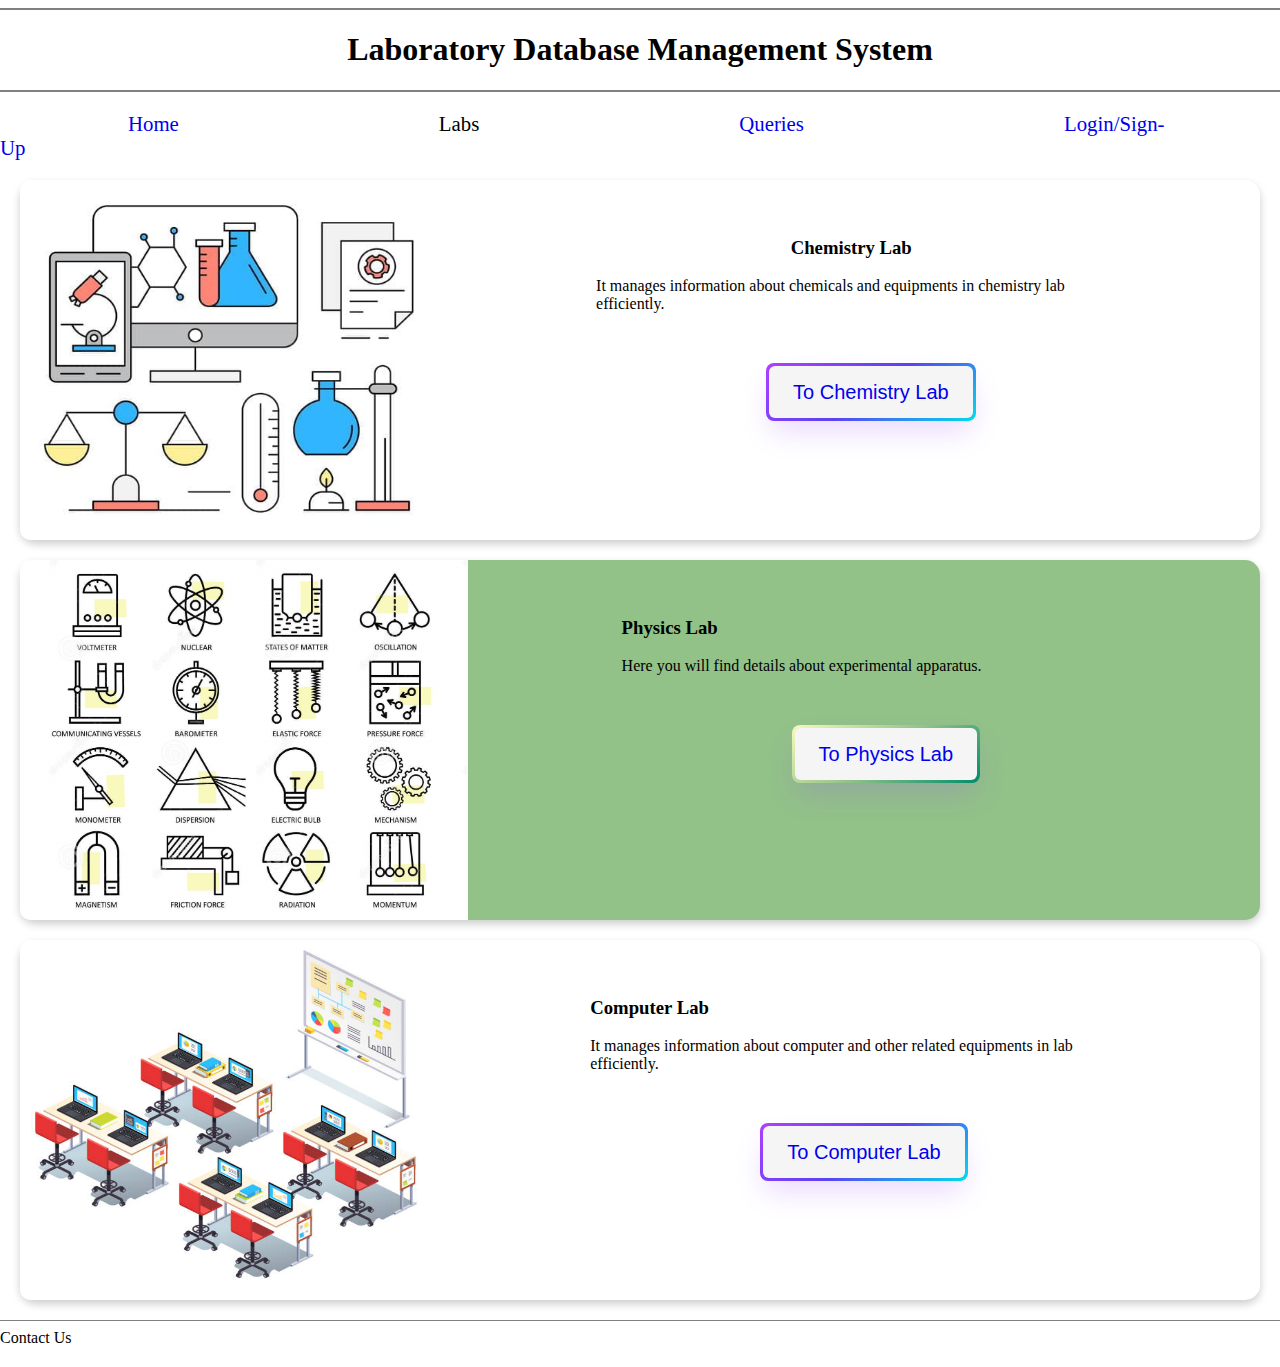
<file: HTML/index.html>
<!DOCTYPE html>

<html>
    <head>
        <meta charset="utf-8">
        <meta http-equiv="X-UA-Compatible" content="IE=edge">
        <title>Lab_DBMS</title>
        <meta name="description" content="">
        <meta name="viewport" content="width=device-width, initial-scale=1">
        <link rel="stylesheet" href="../CSS/index_style.css">
    </head>
    <body>
        <hr size="2" noshade>
        <h1 style="text-align: center;">Laboratory Database Management System</h1>
        <hr size="2" noshade>

        <div class="nav_bar">
            <span ><a href="./index.html">Home</a></span>
            <span>Labs</span>
            <span><a href="./Queries.html">Queries</a></span>
            <span><a href="./Login.html">Login/Sign-Up</a></span>
        </div>

        <div class="desc">
            <div class="chem card">
                <img id="chem_lab" src="../CSS/chem_lab.jpg" alt="">
                <div id="chem_desc" class="container">
                    <h3>Chemistry Lab</h3>
                    It manages information about chemicals and equipments in chemistry lab efficiently.
                    <button id="btn"><span><a href="./chem-lab.html">To Chemistry Lab</a></span></button>
                </div>
            </div>
            
            <div class="phy card">
                <img id="phy_lab" src="../CSS/phy_lab.jpg" alt="">
                <div id="phy_desc" class="container">
                    <h3>Physics Lab</h3>
                    Here you will find details about experimental apparatus.
                    <button id="btn"><span><a href="./phy-lab.html">To Physics Lab</a></span></button>
                </div>
            </div>

            <div class="cs card">
                <img id="cs_lab" src="../CSS/cs_lab.jpg" alt="">
                <div id="cs_desc" class="container">
                    <h3>Computer Lab</h3>
                    It manages information about computer and other related equipments in lab efficiently.
                    <button id="btn"><span><a href="./cs-lab.html">To Computer Lab</a></span></button>
                </div>
            </div>

        </div>


        <div class="footer">
            <hr size="1" noshade>
            <span>Contact Us</span>
        </div>

        <script src="" async defer></script>
    </body>
</html>
</file>
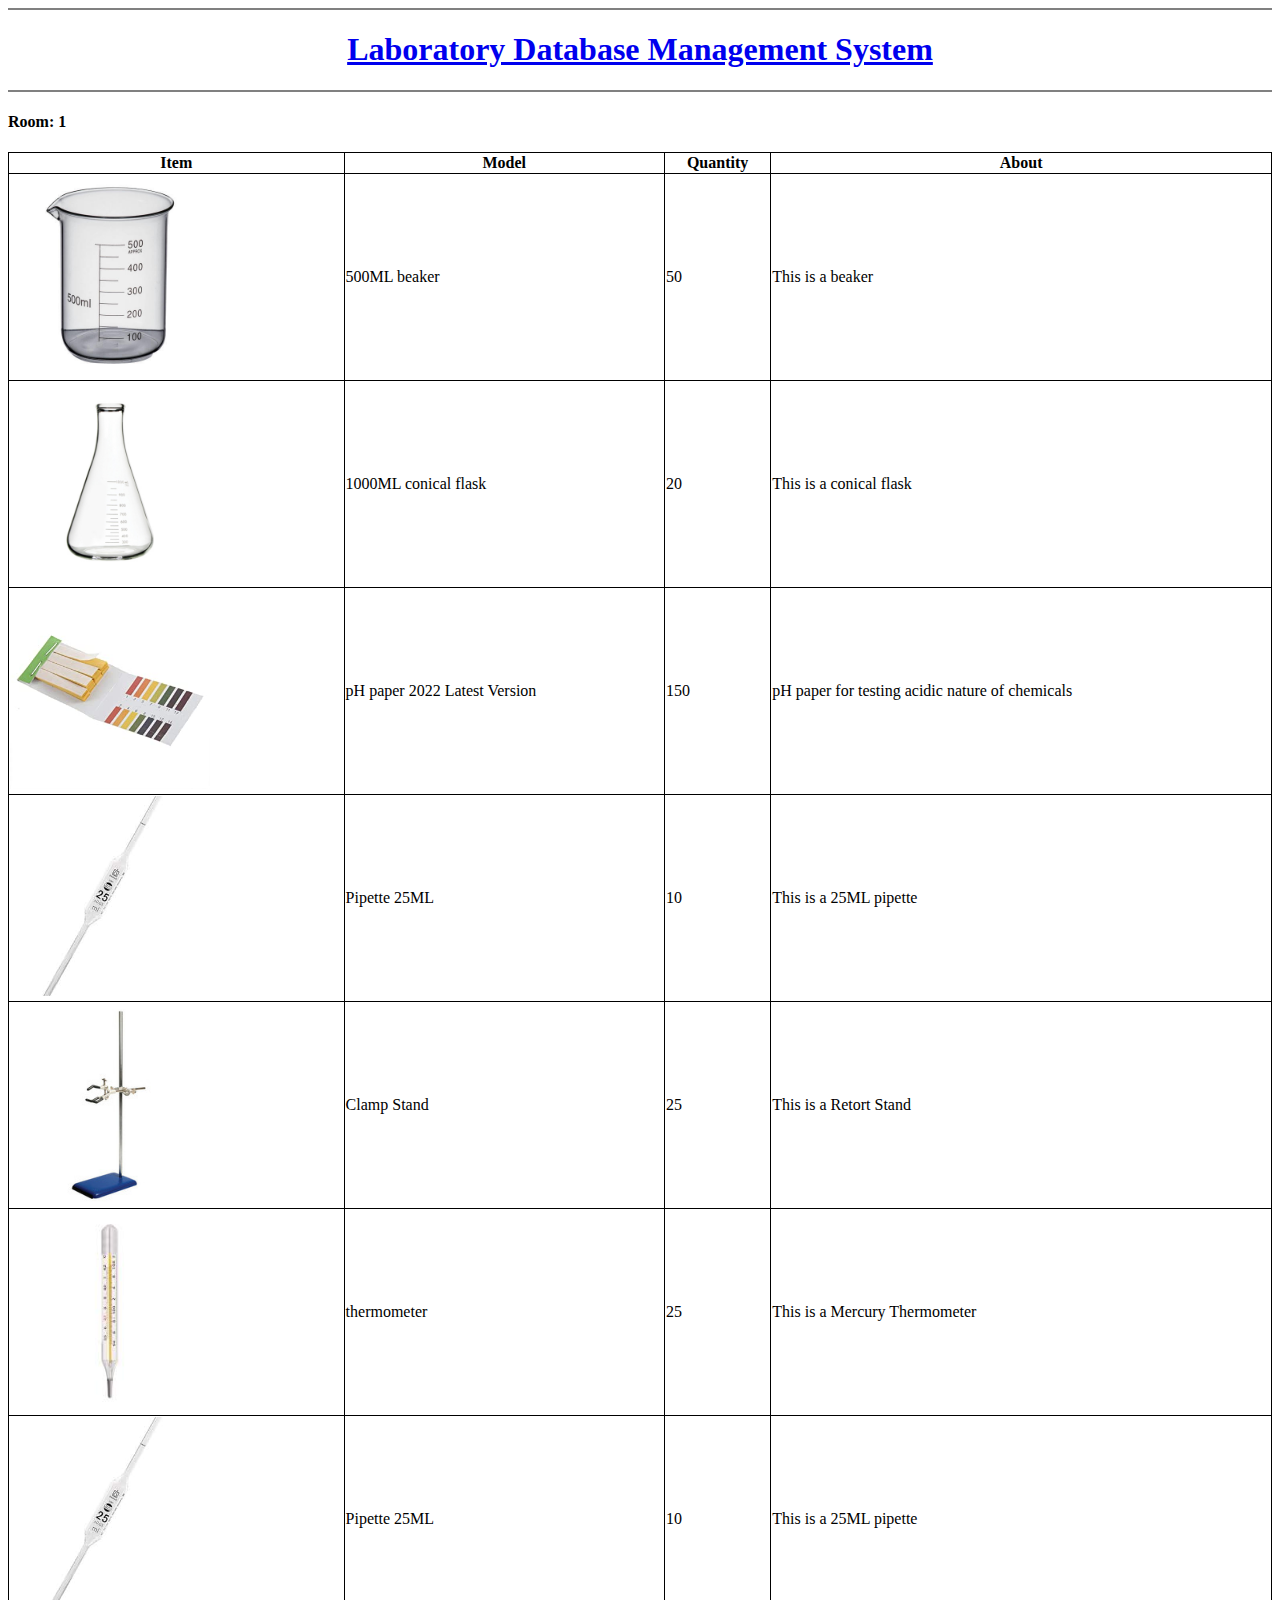
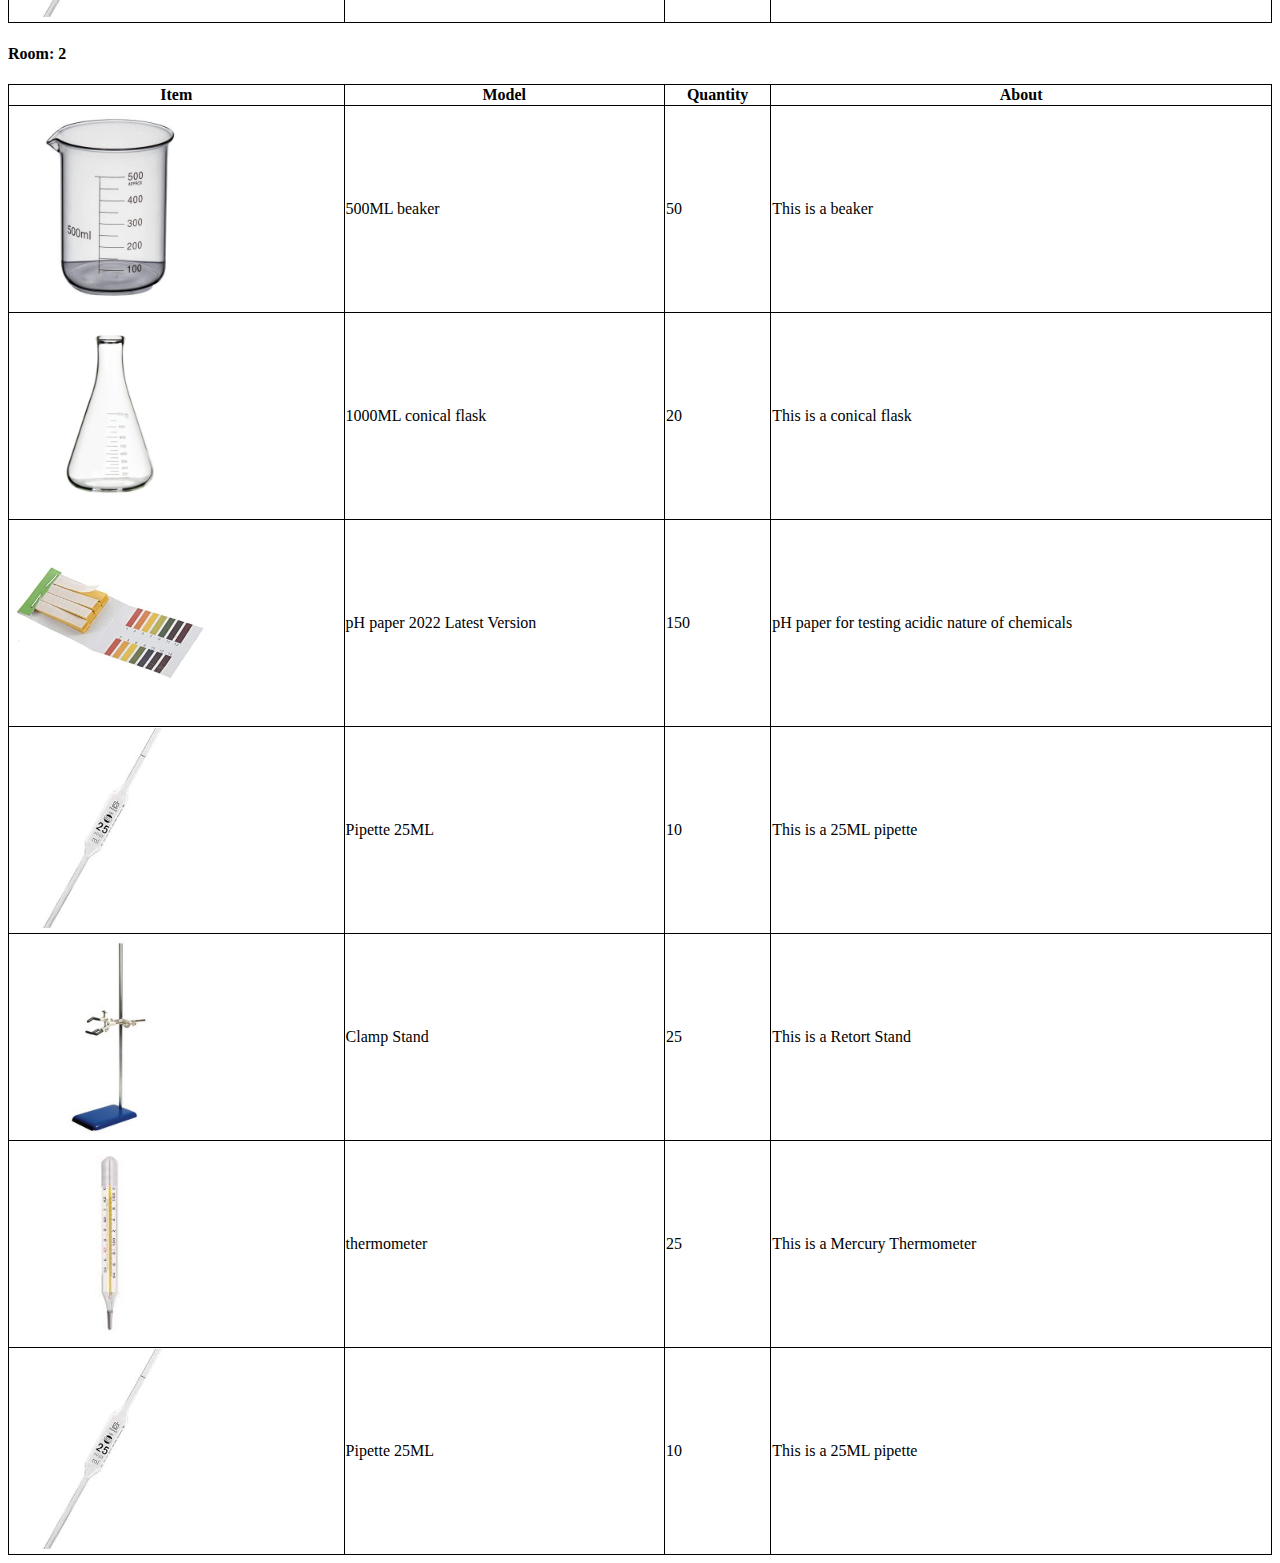
<file: HTML/chem-lab.html>
<!DOCTYPE html>
<!--[if lt IE 7]>      <html class="no-js lt-ie9 lt-ie8 lt-ie7"> <![endif]-->
<!--[if IE 7]>         <html class="no-js lt-ie9 lt-ie8"> <![endif]-->
<!--[if IE 8]>         <html class="no-js lt-ie9"> <![endif]-->
<!--[if gt IE 8]>      <html class="no-js"> <!--<![endif]-->
<html>
    <head>
        <meta charset="utf-8">
        <meta http-equiv="X-UA-Compatible" content="IE=edge">
        <title>Chemistry Laboratory</title>
        <meta name="description" content="">
        <meta name="viewport" content="width=device-width, initial-scale=1">
        <link rel="stylesheet" href="../CSS/lab.css">
    </head>
    <body>
        <hr size="2" noshade>
        <h1 style="text-align: center;"><a href="../HTML/index.html">Laboratory Database Management System</a></h1>
        <hr size="2" noshade>
        <div>
            <h4>Room: 1</h4>
            <table>
                <tr>
                    <th>Item</th>
                    <th>Model</th>
                    <th>Quantity</th>
                    <th>About</th>
                </tr>
                <tr>
                    <td><img src="../static/beaker.jpg" alt=""></td>
                    <td>500ML beaker</td>
                    <td>50</td>
                    <td>This is a beaker</td>
                </tr>
                <tr>
                    <td><img src="../static/conical-flask.jpg" alt=""></td>
                    <td>1000ML conical flask</td>
                    <td>20</td>
                    <td>This is a conical flask</td>
                </tr>
                <tr>
                    <td><img src="../static/ph_paper.jpg" alt=""></td>
                    <td>pH paper 2022 Latest Version</td>
                    <td>150</td>
                    <td>pH paper for testing acidic nature of chemicals</td>
                </tr>
                <tr>
                    <td><img src="../static/pipette.jpg" alt=""></td>
                    <td>Pipette 25ML</td>
                    <td>10</td>
                    <td>This is a 25ML pipette</td>
                </tr>
                <tr>
                    <td><img src="../static/retort_stand.jpg" alt=""></td>
                    <td>Clamp Stand</td>
                    <td>25</td>
                    <td>This is a Retort Stand</td>
                </tr>
                <tr>
                    <td><img src="../static/thermometer.jpg" alt=""></td>
                    <td>thermometer</td>
                    <td>25</td>
                    <td>This is a Mercury Thermometer</td>
                </tr>
                <tr>
                    <td><img src="../static/pipette.jpg" alt=""></td>
                    <td>Pipette 25ML</td>
                    <td>10</td>
                    <td>This is a 25ML pipette</td>
                </tr>
            </table>
        </div>

        <div>
            <h4>Room: 2</h4>
            <table>
                <tr>
                    <th>Item</th>
                    <th>Model</th>
                    <th>Quantity</th>
                    <th>About</th>
                </tr>
                <tr>
                    <td><img src="../static/beaker.jpg" alt=""></td>
                    <td>500ML beaker</td>
                    <td>50</td>
                    <td>This is a beaker</td>
                </tr>
                <tr>
                    <td><img src="../static/conical-flask.jpg" alt=""></td>
                    <td>1000ML conical flask</td>
                    <td>20</td>
                    <td>This is a conical flask</td>
                </tr>
                <tr>
                    <td><img src="../static/ph_paper.jpg" alt=""></td>
                    <td>pH paper 2022 Latest Version</td>
                    <td>150</td>
                    <td>pH paper for testing acidic nature of chemicals</td>
                </tr>
                <tr>
                    <td><img src="../static/pipette.jpg" alt=""></td>
                    <td>Pipette 25ML</td>
                    <td>10</td>
                    <td>This is a 25ML pipette</td>
                </tr>
                <tr>
                    <td><img src="../static/retort_stand.jpg" alt=""></td>
                    <td>Clamp Stand</td>
                    <td>25</td>
                    <td>This is a Retort Stand</td>
                </tr>
                <tr>
                    <td><img src="../static/thermometer.jpg" alt=""></td>
                    <td>thermometer</td>
                    <td>25</td>
                    <td>This is a Mercury Thermometer</td>
                </tr>
                <tr>
                    <td><img src="../static/pipette.jpg" alt=""></td>
                    <td>Pipette 25ML</td>
                    <td>10</td>
                    <td>This is a 25ML pipette</td>
                </tr>
            </table>
        </div>

        <script src="" async defer></script>
    </body>
</html>
</file>
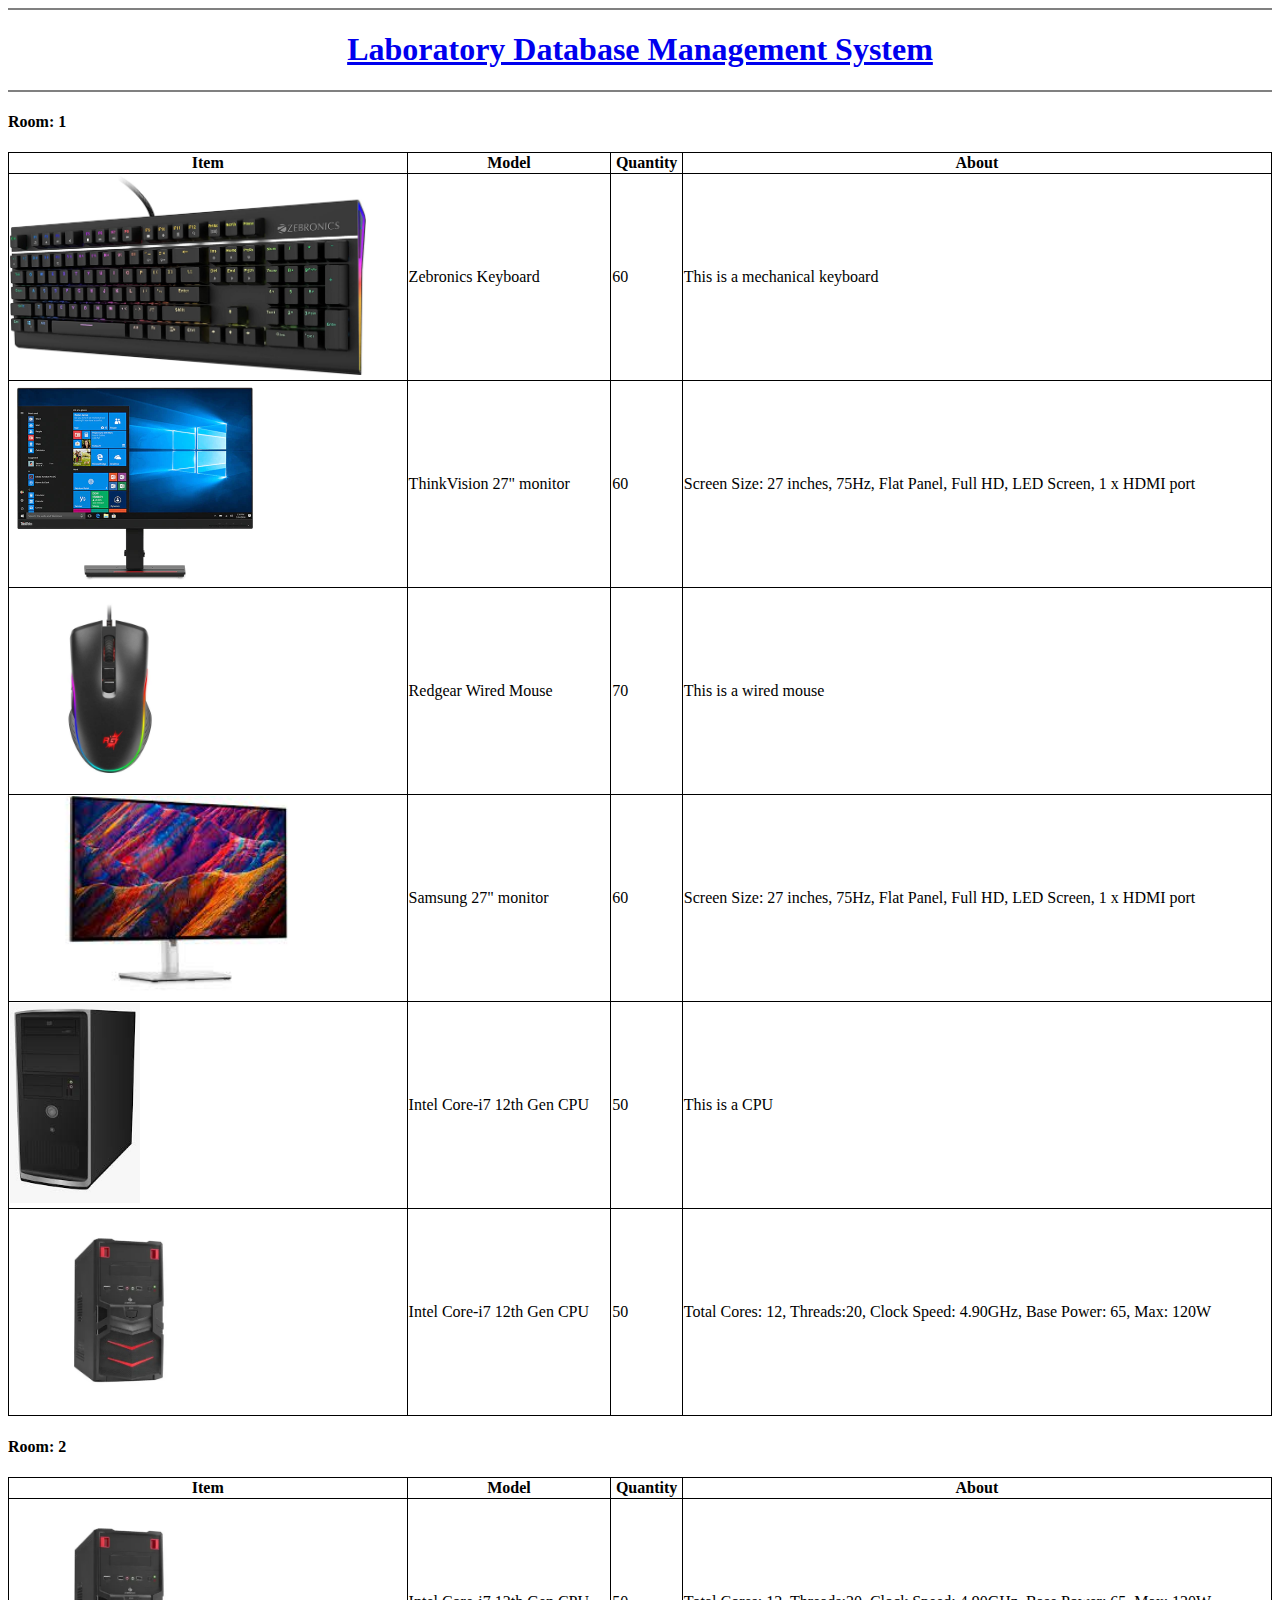
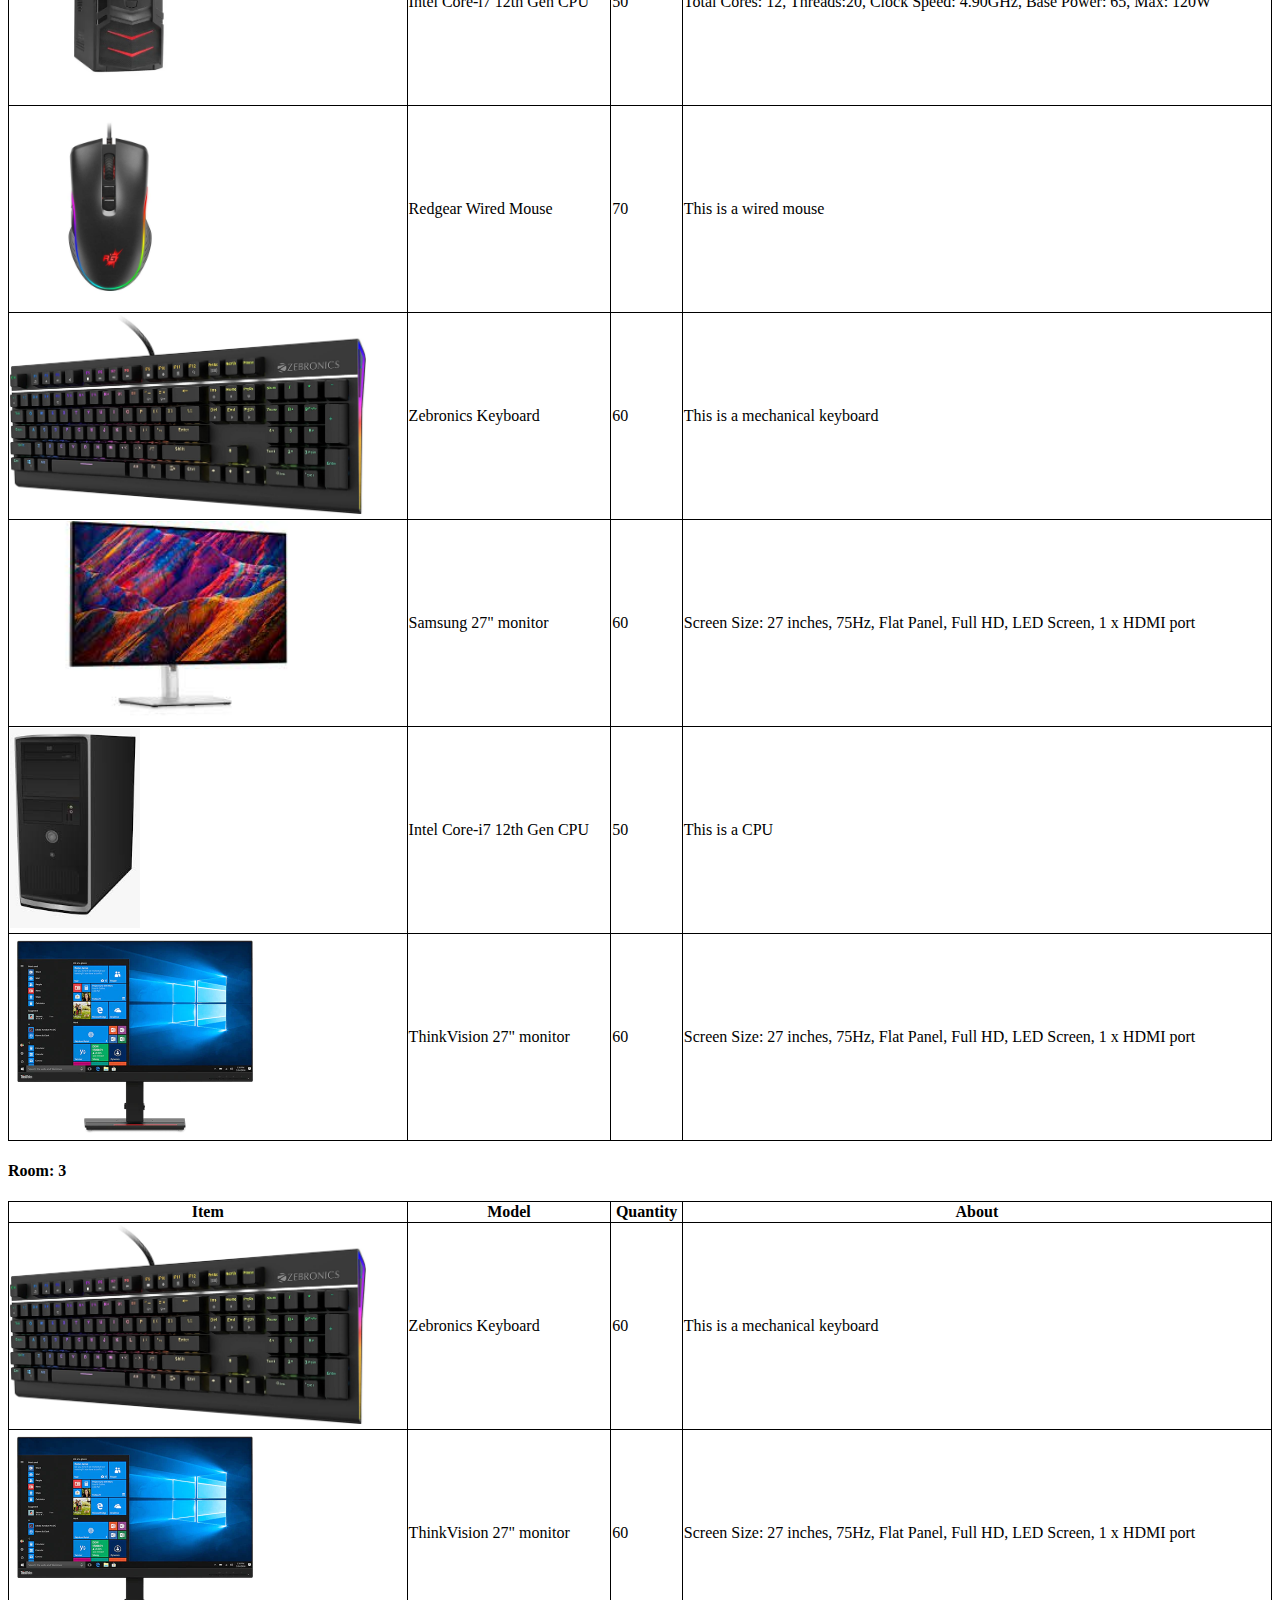
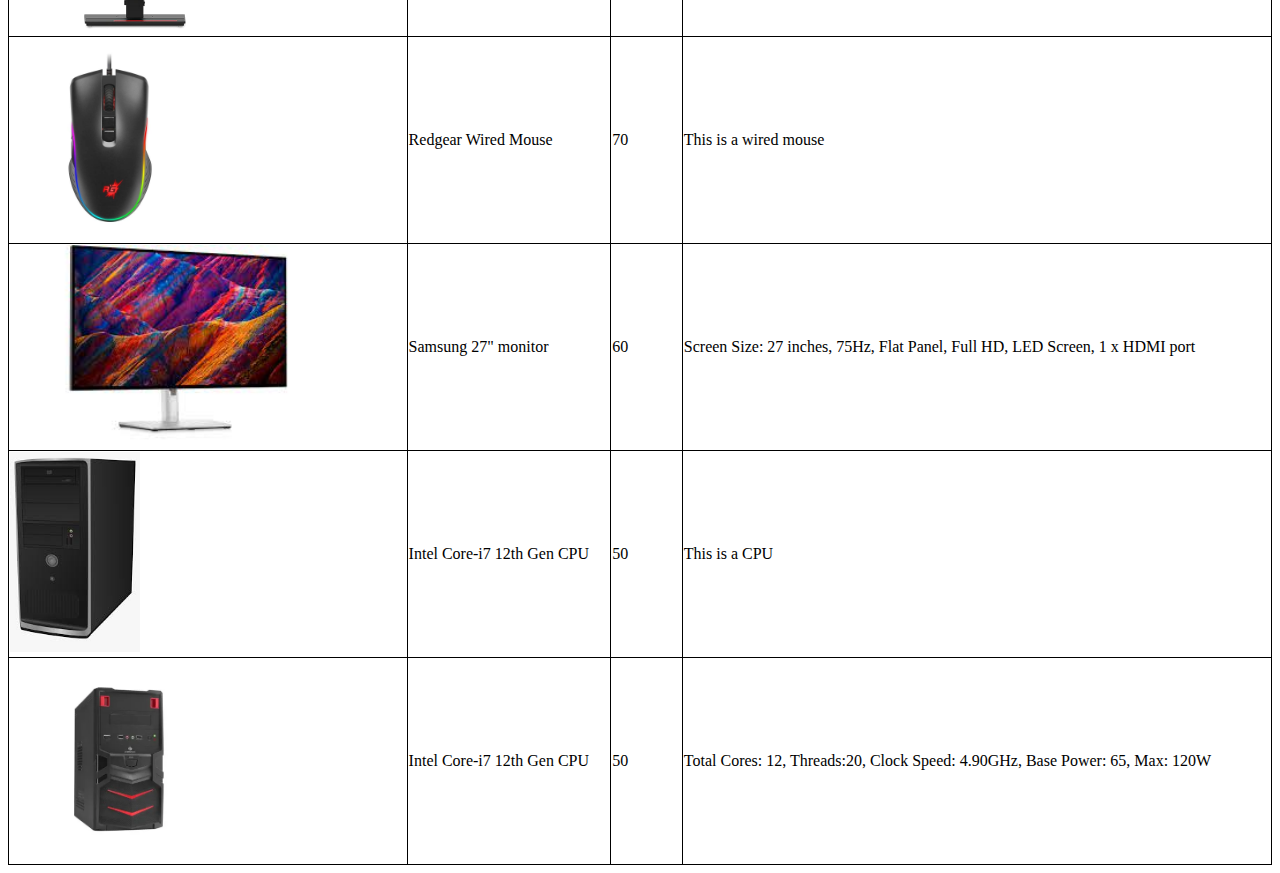
<file: HTML/cs-lab.html>
<!DOCTYPE html>
<!--[if lt IE 7]>      <html class="no-js lt-ie9 lt-ie8 lt-ie7"> <![endif]-->
<!--[if IE 7]>         <html class="no-js lt-ie9 lt-ie8"> <![endif]-->
<!--[if IE 8]>         <html class="no-js lt-ie9"> <![endif]-->
<!--[if gt IE 8]>      <html class="no-js"> <!--<![endif]-->
<html>
    <head>
        <meta charset="utf-8">
        <meta http-equiv="X-UA-Compatible" content="IE=edge">
        <title>Computer Lab</title>
        <meta name="description" content="">
        <meta name="viewport" content="width=device-width, initial-scale=1">
        <link rel="stylesheet" href="../CSS/lab.css">
    </head>
    <body>
        <hr size="2" noshade>
        <h1 style="text-align: center;"><a href="C:\Users\dell\Desktop\DB Project\HTML\index.html">Laboratory Database Management System</a></h1>
        <hr size="2" noshade>
        <div>
            <h4>Room: 1</h4>
            <table>
                <tr>
                    <th>Item</th>
                    <th>Model</th>
                    <th>Quantity</th>
                    <th>About</th>
                </tr>
                <tr>
                    <td><img src="../static/keyboard.jpg" alt=""></td>
                    <td>Zebronics Keyboard</td>
                    <td>60</td>
                    <td>This is a mechanical keyboard</td>
                </tr>
                <tr>
                    <td><img src="../static/monitor2.jpg" alt=""></td>
                    <td>ThinkVision 27" monitor</td>
                    <td>60</td>
                    <td>Screen Size: 27 inches, 75Hz, Flat Panel, Full HD, LED Screen, 1 x HDMI port</td>
                </tr>
                <tr>
                    <td><img src="../static/mouse.jpg" alt=""></td>
                    <td>Redgear Wired Mouse</td>
                    <td>70</td>
                    <td>This is a wired mouse</td>
                </tr>
                <tr>
                    <td><img src="../static/monitor.jpg" alt=""></td>
                    <td>Samsung 27" monitor</td>
                    <td>60</td>
                    <td>Screen Size: 27 inches, 75Hz, Flat Panel, Full HD, LED Screen, 1 x HDMI port</td>
                </tr>
                <tr>
                    <td><img src="../static/cpu2.jpg" alt=""></td>
                    <td>Intel Core-i7 12th Gen CPU</td>
                    <td>50</td>
                    <td>This is a CPU</td>
                </tr>
                <tr>
                    <td><img src="../static/cpu1.jpg" alt=""></td>
                    <td>Intel Core-i7 12th Gen CPU</td>
                    <td>50</td>
                    <td>Total Cores: 12, Threads:20, Clock Speed: 4.90GHz, Base Power: 65, Max: 120W</td>
                </tr>
            </table>
        </div>

        <div>
            <h4>Room: 2</h4>
            <table>
                <tr>
                    <th>Item</th>
                    <th>Model</th>
                    <th>Quantity</th>
                    <th>About</th>
                </tr>
                <tr>
                    <td><img src="../static/cpu1.jpg" alt=""></td>
                    <td>Intel Core-i7 12th Gen CPU</td>
                    <td>50</td>
                    <td>Total Cores: 12, Threads:20, Clock Speed: 4.90GHz, Base Power: 65, Max: 120W</td>
                </tr>
                <tr>
                    <td><img src="../static/mouse.jpg" alt=""></td>
                    <td>Redgear Wired Mouse</td>
                    <td>70</td>
                    <td>This is a wired mouse</td>
                </tr>
                <tr>
                    <td><img src="../static/keyboard.jpg" alt=""></td>
                    <td>Zebronics Keyboard</td>
                    <td>60</td>
                    <td>This is a mechanical keyboard</td>
                </tr>
                <tr>
                    <td><img src="../static/monitor.jpg" alt=""></td>
                    <td>Samsung 27" monitor</td>
                    <td>60</td>
                    <td>Screen Size: 27 inches, 75Hz, Flat Panel, Full HD, LED Screen, 1 x HDMI port</td>
                </tr>
                <tr>
                    <td><img src="../static/cpu2.jpg" alt=""></td>
                    <td>Intel Core-i7 12th Gen CPU</td>
                    <td>50</td>
                    <td>This is a CPU</td>
                </tr>
                <tr>
                    <td><img src="../static/monitor2.jpg" alt=""></td>
                    <td>ThinkVision 27" monitor</td>
                    <td>60</td>
                    <td>Screen Size: 27 inches, 75Hz, Flat Panel, Full HD, LED Screen, 1 x HDMI port</td>
                </tr>
            </table>
        </div>

        <div>
            <h4>Room: 3</h4>
            <table>
                <tr>
                    <th>Item</th>
                    <th>Model</th>
                    <th>Quantity</th>
                    <th>About</th>
                </tr>
                <tr>
                    <td><img src="../static/keyboard.jpg" alt=""></td>
                    <td>Zebronics Keyboard</td>
                    <td>60</td>
                    <td>This is a mechanical keyboard</td>
                </tr>
                <tr>
                    <td><img src="../static/monitor2.jpg" alt=""></td>
                    <td>ThinkVision 27" monitor</td>
                    <td>60</td>
                    <td>Screen Size: 27 inches, 75Hz, Flat Panel, Full HD, LED Screen, 1 x HDMI port</td>
                </tr>
                <tr>
                    <td><img src="../static/mouse.jpg" alt=""></td>
                    <td>Redgear Wired Mouse</td>
                    <td>70</td>
                    <td>This is a wired mouse</td>
                </tr>
                <tr>
                    <td><img src="../static/monitor.jpg" alt=""></td>
                    <td>Samsung 27" monitor</td>
                    <td>60</td>
                    <td>Screen Size: 27 inches, 75Hz, Flat Panel, Full HD, LED Screen, 1 x HDMI port</td>
                </tr>
                <tr>
                    <td><img src="../static/cpu2.jpg" alt=""></td>
                    <td>Intel Core-i7 12th Gen CPU</td>
                    <td>50</td>
                    <td>This is a CPU</td>
                </tr>
                <tr>
                    <td><img src="../static/cpu1.jpg" alt=""></td>
                    <td>Intel Core-i7 12th Gen CPU</td>
                    <td>50</td>
                    <td>Total Cores: 12, Threads:20, Clock Speed: 4.90GHz, Base Power: 65, Max: 120W</td>
                </tr>
            </table>
        </div>

        <script src="" async defer></script>
    </body>
</html>
</file>
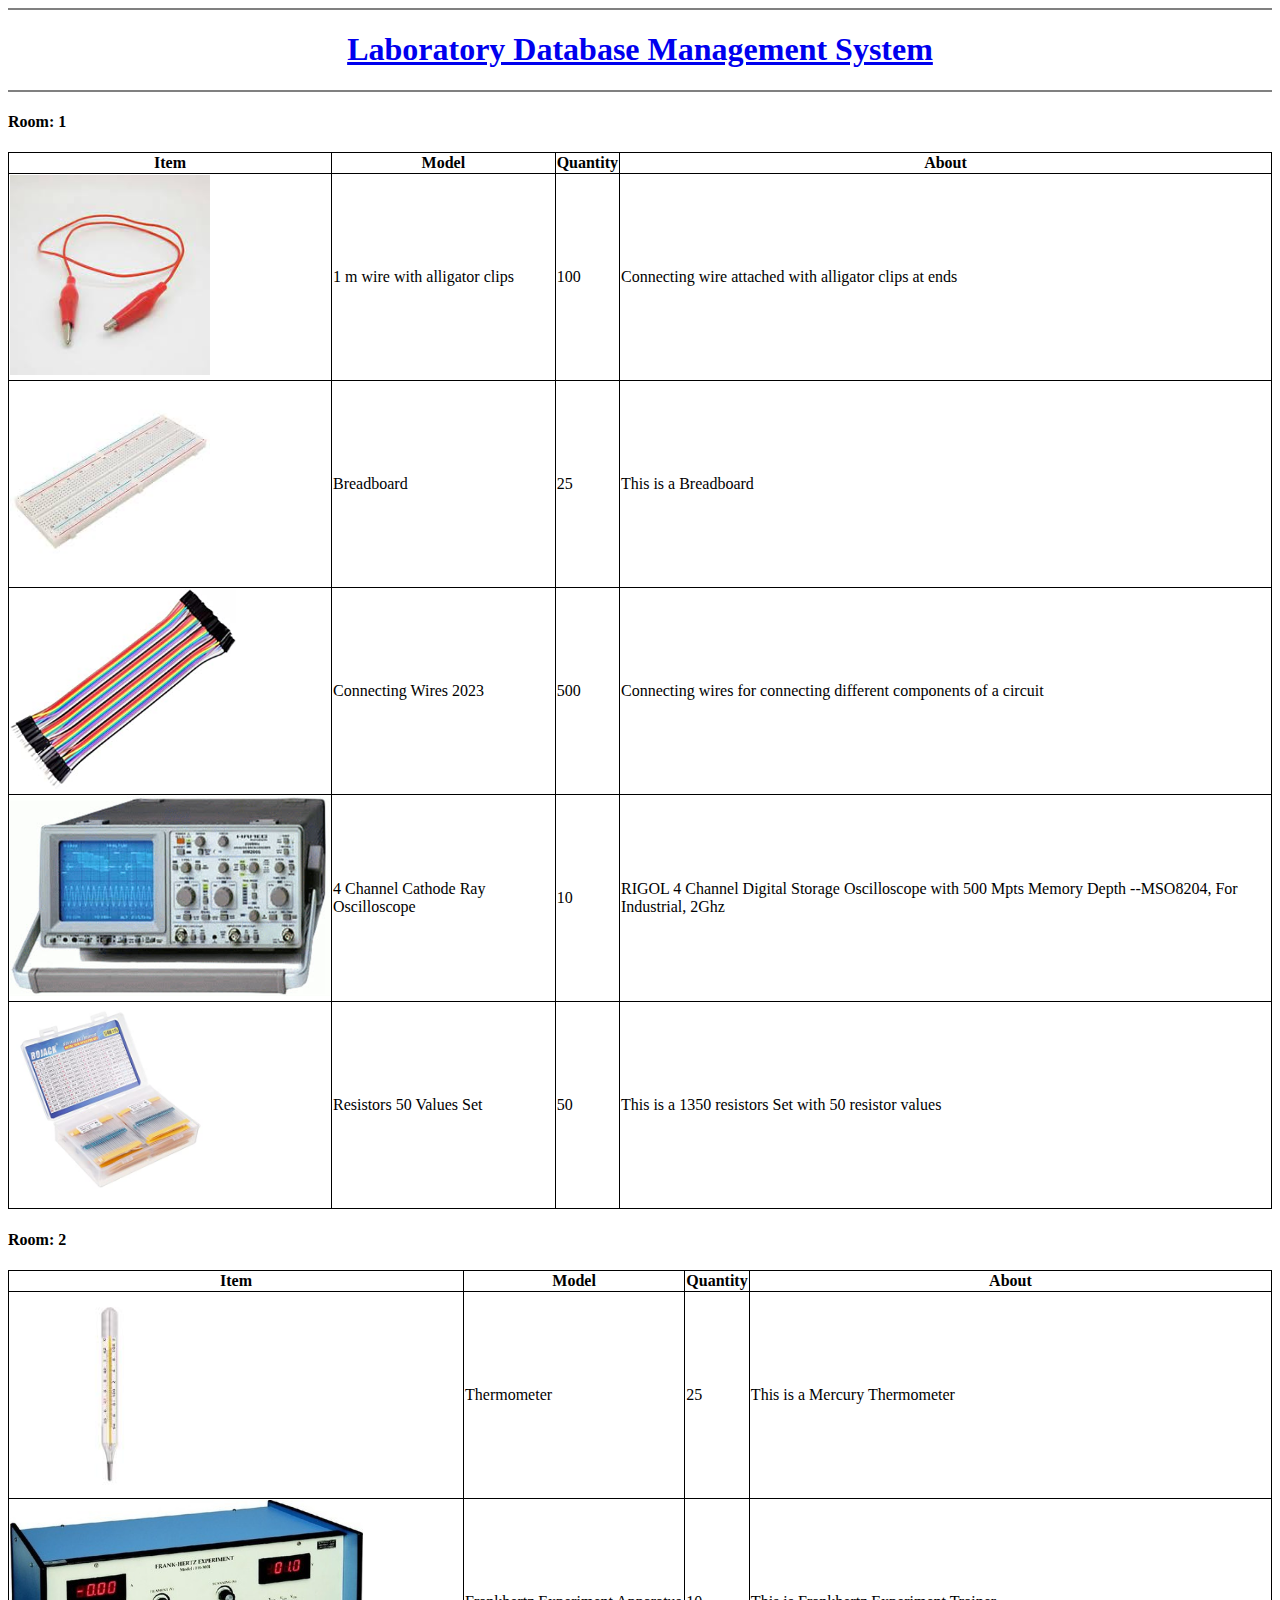
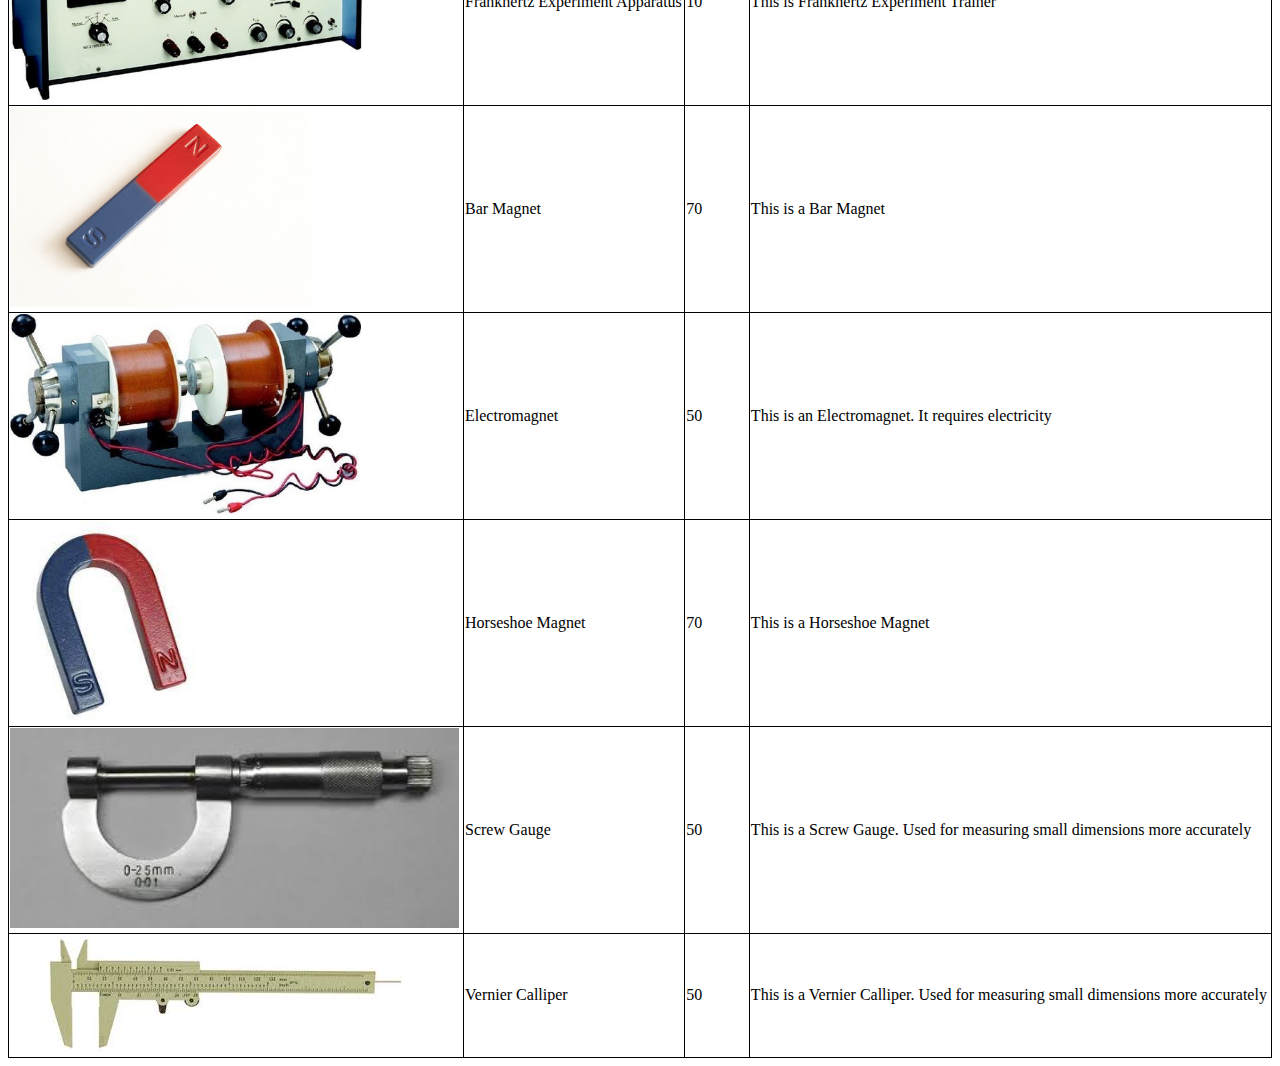
<file: HTML/phy-lab.html>
<!DOCTYPE html>
<!--[if lt IE 7]>      <html class="no-js lt-ie9 lt-ie8 lt-ie7"> <![endif]-->
<!--[if IE 7]>         <html class="no-js lt-ie9 lt-ie8"> <![endif]-->
<!--[if IE 8]>         <html class="no-js lt-ie9"> <![endif]-->
<!--[if gt IE 8]>      <html class="no-js"> <!--<![endif]-->
<html>
    <head>
        <meta charset="utf-8">
        <meta http-equiv="X-UA-Compatible" content="IE=edge">
        <title>Physics Lab</title>
        <meta name="description" content="">
        <meta name="viewport" content="width=device-width, initial-scale=1">
        <link rel="stylesheet" href="../CSS/lab.css">
    </head>
    <body>
        <hr size="2" noshade>
        <h1 style="text-align: center;"><a href="C:\Users\dell\Desktop\DB Project\HTML\index.html">Laboratory Database Management System</a></h1>
        <hr size="2" noshade>
        <div>
            <h4>Room: 1</h4>
            <table>
                <tr>
                    <th>Item</th>
                    <th>Model</th>
                    <th>Quantity</th>
                    <th>About</th>
                </tr>
                <tr>
                    <td><img src="../static/alligator_clips.jpg" alt=""></td>
                    <td>1 m wire with alligator clips</td>
                    <td>100</td>
                    <td>Connecting wire attached with alligator clips at ends</td>
                </tr>
                <tr>
                    <td><img src="../static/breadboard.jpg" alt=""></td>
                    <td>Breadboard</td>
                    <td>25</td>
                    <td>This is a Breadboard</td>
                </tr>
                <tr>
                    <td><img src="../static/connecting_wires.jpg" alt=""></td>
                    <td>Connecting Wires 2023</td>
                    <td>500</td>
                    <td>Connecting wires for connecting different components of a circuit</td>
                </tr>
                <tr>
                    <td><img src="../static/cro.jpg" alt=""></td>
                    <td>4 Channel Cathode Ray Oscilloscope</td>
                    <td>10</td>
                    <td>RIGOL 4 Channel Digital Storage Oscilloscope with 500 Mpts Memory Depth --MSO8204, For Industrial, 2Ghz</td>
                </tr>
                <tr>
                    <td><img src="../static/resistors.jpg" alt=""></td>
                    <td>Resistors 50 Values Set</td>
                    <td>50</td>
                    <td>This is a 1350 resistors Set with 50 resistor values</td>
                </tr>
            </table>
        </div>

        <div>
            <h4>Room: 2</h4>
            <table>
                <tr>
                    <th>Item</th>
                    <th>Model</th>
                    <th>Quantity</th>
                    <th>About</th>
                </tr>
                <tr>
                    <td><img src="../static/thermometer.jpg" alt=""></td>
                    <td>Thermometer</td>
                    <td>25</td>
                    <td>This is a Mercury Thermometer</td>
                </tr>
                <tr>
                    <td><img src="../static/frankhertz.jpg" alt=""></td>
                    <td>Frankhertz Experiment Apparatus</td>
                    <td>10</td>
                    <td>This is Frankhertz Experiment Trainer</td>
                </tr>
                <tr>
                    <td><img src="../static/bar_magnet.jpg" alt=""></td>
                    <td>Bar Magnet</td>
                    <td>70</td>
                    <td>This is a Bar Magnet</td>
                </tr>
                <tr>
                    <td><img src="../static/electromagnet.jpg" alt=""></td>
                    <td>Electromagnet</td>
                    <td>50</td>
                    <td>This is an Electromagnet. It requires electricity</td>
                </tr>
                <tr>
                    <td><img src="../static/horseshoe_magnet.jpg" alt=""></td>
                    <td>Horseshoe Magnet</td>
                    <td>70</td>
                    <td>This is a Horseshoe Magnet</td>
                </tr>
                <tr>
                    <td><img src="../static/screw_gauge.jpg" alt=""></td>
                    <td>Screw Gauge</td>
                    <td>50</td>
                    <td>This is a Screw Gauge. Used for measuring small dimensions more accurately</td>
                </tr>
                <tr>
                    <td><img src="../static/vernier.jpg" alt="" style="max-width: 600px; height: auto;"></td>
                    <td>Vernier Calliper</td>
                    <td>50</td>
                    <td>This is a Vernier Calliper. Used for measuring small dimensions more accurately</td>
                </tr>
            </table>
        </div>
        
        <script src="" async defer></script>
    </body>
</html>
</file>
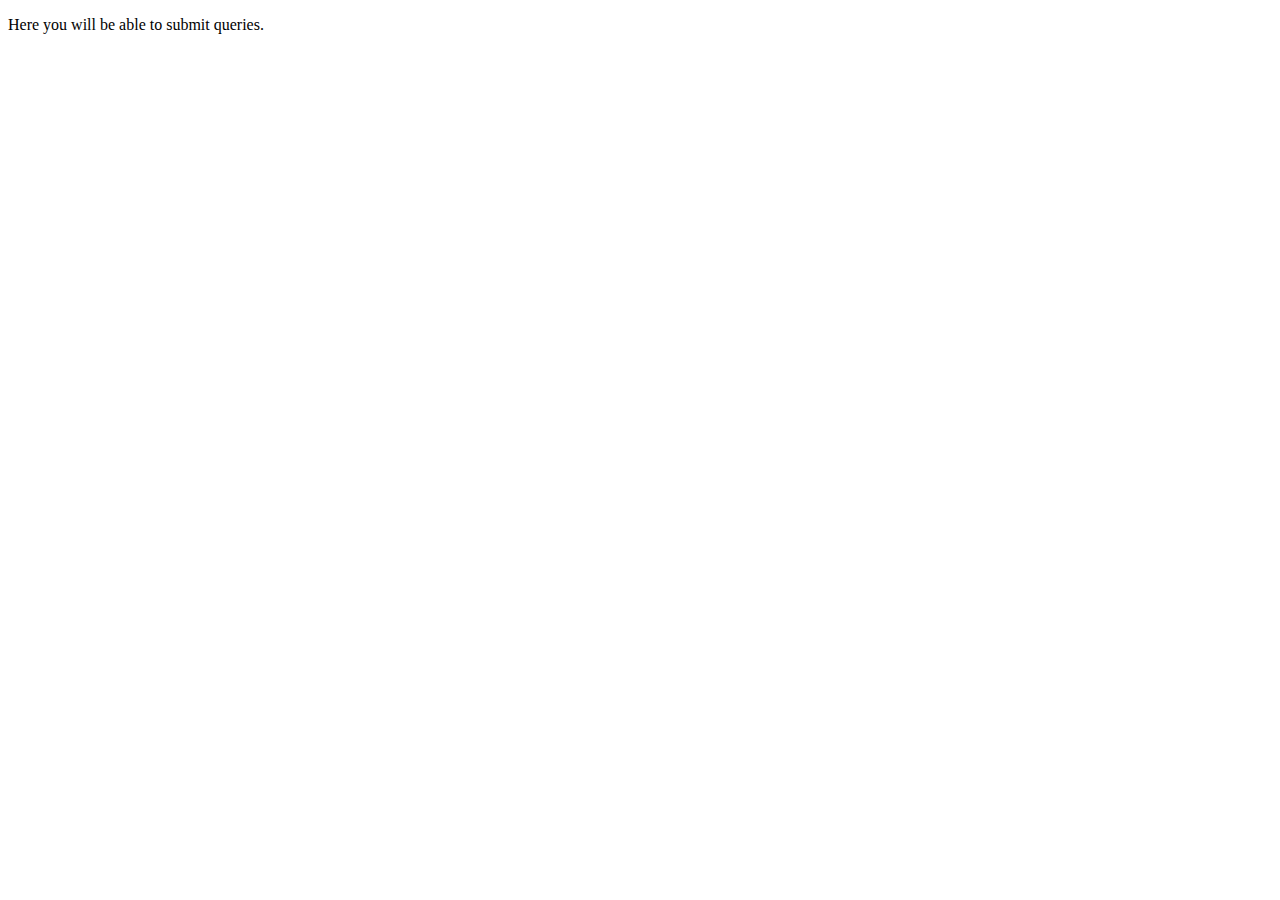
<file: HTML/Queries.html>
<!DOCTYPE html>
<!--[if lt IE 7]>      <html class="no-js lt-ie9 lt-ie8 lt-ie7"> <![endif]-->
<!--[if IE 7]>         <html class="no-js lt-ie9 lt-ie8"> <![endif]-->
<!--[if IE 8]>         <html class="no-js lt-ie9"> <![endif]-->
<!--[if gt IE 8]>      <html class="no-js"> <!--<![endif]-->
<html>
    <head>
        <meta charset="utf-8">
        <meta http-equiv="X-UA-Compatible" content="IE=edge">
        <title>Query</title>
        <meta name="description" content="">
        <meta name="viewport" content="width=device-width, initial-scale=1">
        <link rel="stylesheet" href="">
    </head>
    <body>
        <!--[if lt IE 7]>
            <p class="browsehappy">You are using an <strong>outdated</strong> browser. Please <a href="#">upgrade your browser</a> to improve your experience.</p>
        <![endif]-->
        <p>Here you will be able to submit queries.</p>
        <script src="" async defer></script>
    </body>
</html>
</file>
<file: CSS/index_style.css>
body {
    margin: 0px;
    background-color: white;
}

div {
    margin: 20px 0px;
}


.nav_bar span {
    font-size: 130%;
    margin: 10%;
}

.desc{
    margin: 20px 20px 20px 20px;
}

.card {
    box-shadow: 0 4px 8px 0 rgba(0,0,0,0.2);
    transition: 0.3s;
    border-radius: 15px;
    background-color: white;
}

.card:hover {
    box-shadow: 0 8px 16px 0 rgba(0,0,0,0.2);
}

.phy {
  background-color: #92C288;
}
  
.container {
    align-self: right;
    padding: 2vh 12vw;
}

.chem, .phy, .cs {
    display: flex;
}

#chem_desc h3 {
    text-align: center;
}


#btn {
  align-items: center;
  margin: 50px 0 0 170px;
  background-image: linear-gradient(144deg,#AF40FF, #5B42F3 50%,#00DDEB);
  border: 0;
  border-radius: 8px;
  box-shadow: rgba(151, 65, 252, 0.2) 0 15px 30px -5px;
  box-sizing: border-box;
  color: #000000;
  display: flex;
  font-family: Phantomsans, sans-serif;
  font-size: 20px;
  justify-content: center;
  line-height: 1em;
  max-width: 100%;
  min-width: 140px;
  padding: 3px;
  text-decoration: none;
  user-select: none;
  -webkit-user-select: none;
  touch-action: manipulation;
  white-space: nowrap;
  cursor: pointer;
  text-decoration: none;
}

#btn:active, #btn:hover {
  outline: 0;
  color: white;
}

#btn span {
  background-color: whitesmoke;
  padding: 16px 24px;
  border-radius: 6px;
  width: 100%;
  height: 100%;
  transition: 300ms;
}

#btn:hover span {
  background: none;
}

@media (min-width: 768px) {
  .button-64 {
    font-size: 24px;
    min-width: 196px;
  }
}


#phy_desc button {
  background-image: linear-gradient(144deg,#F9F9BD, #92C288 50%,#008C6A);
  color: #2F4858;
}


#chem_lab {
    width: 35vw;
    height: 40vh;
    border-radius: 10px 0 0 10px;
}

#phy_lab {
    width: 35vw;
    height: 40vh;
    /* float: right; */
    border-radius: 10px 0 0 10px;
}

#cs_lab {
    width: 35vw;
    height: 40vh;
    border-radius: 10px 0 0 10px;
}

a {
  text-decoration: none;
}
</file>
<file: CSS/lab.css>
table, th, td {
    border: 1px solid black;
    border-collapse: collapse;
}

table {
    width: 100%;
}

tr{
    height: 10px;
}

table img{
    height: 200px;
}

table tr{
    margin-left: auto;
    margin-right: auto;
}
</file>
